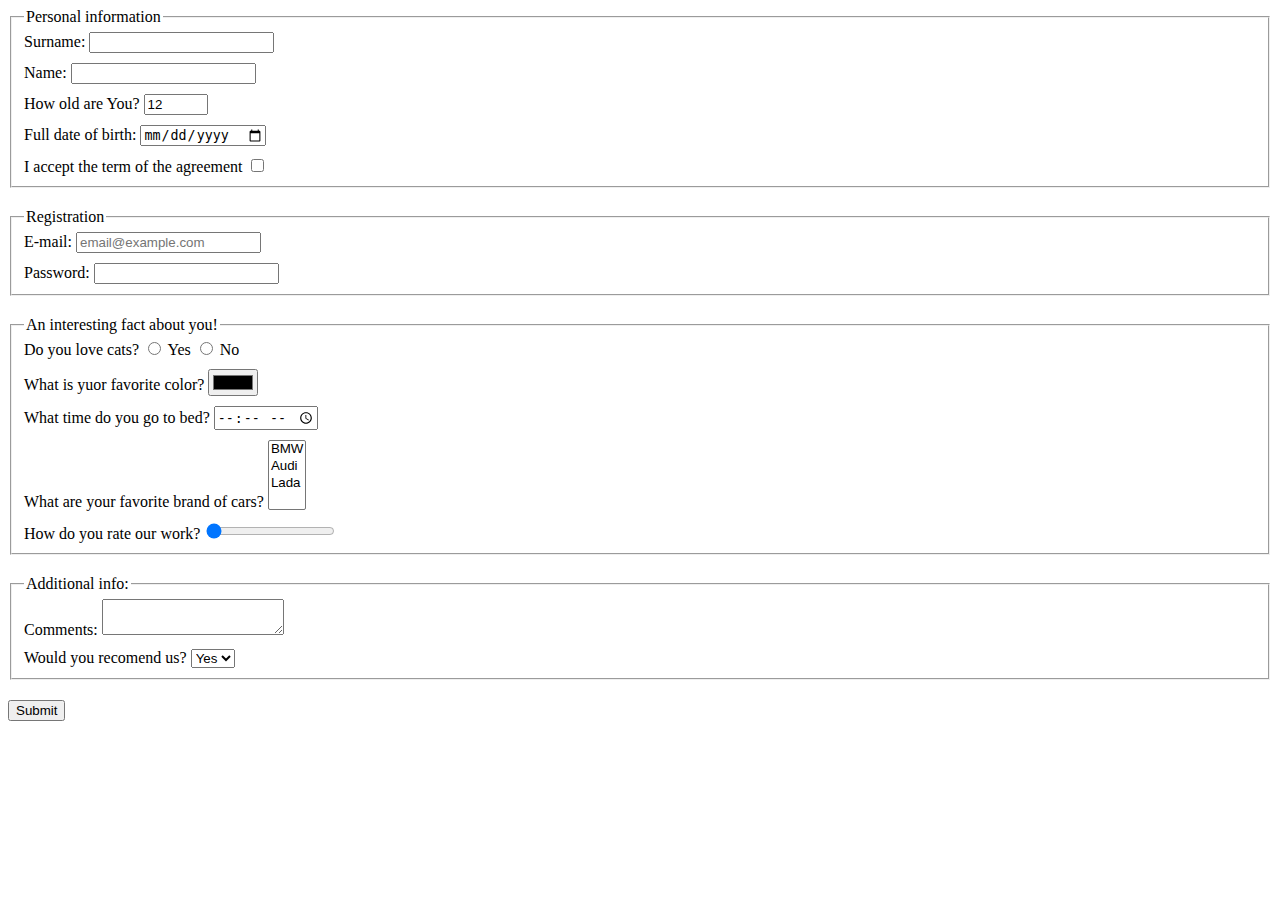
<file: index.html>
<!doctype html><html lang="en"><head><meta charset="UTF-8"><meta name="viewport" content="width=device-width, user-scalable=no, initial-scale=1.0, maximum-scale=1.0, minimum-scale=1.0"><meta http-equiv="X-UA-Compatible" content="ie=edge"><title>HTML Form</title><link rel="stylesheet" href="style.f31faa4b.css"></head><body> <form action="https://mate-academy-form-lesson.herokuapp.com/create-application" method="post"> <fieldset class="form-field"> <legend>Personal information</legend> <label class="label"> Surname: <input type="text" name="surname" autocomplete="off"> </label> <label class="label"> Name: <input type="text" name="name" autocomplete="off"> </label> <label class="label"> How old are You? <input type="number" min="1" max="100" value="12"> </label> <label class="label"> Full date of birth: <input type="date" name="birthDate"> </label> <label class="label"> I accept the term of the agreement <input type="checkbox"> </label> </fieldset> <fieldset class="form-field"> <legend>Registration</legend> <label class="label"> E-mail: <input type="email" name="email" placeholder="email@example.com" required> </label> <label class="label"> Password: <input type="password" name="password" minlength="8" maxlength="20" required> </label> </fieldset> <fieldset class="form-field"> <legend>An interesting fact about you!</legend> <div class="label"> Do you love cats? <label> <input type="radio" name="cat" value="y"> Yes </label> <label> <input type="radio" name="cat" value="n"> No </label> </div> <label class="label"> What is yuor favorite color? <input type="color" name="color"> </label> <label class="label"> What time do you go to bed? <input type="time" name="time"> </label> <label class="label"> What are your favorite brand of cars? <select name="car" multiple> <option value="bmv">BMW</option> <option value="audi">Audi</option> <option value="lada">Lada</option> </select> </label> <label class="label"> How do you rate our work? <input type="range" name="rate" min="0" max="100" value="0"> </label> </fieldset> <fieldset class="form-field"> <legend>Additional info:</legend> <label class="label"> Comments: <textarea name="comments"></textarea> </label> <label class="label"> Would you recomend us? <select name="recomend"> <option value="yes">Yes</option> <option value="no">No</option> </select> </label> </fieldset> <button type="submit">Submit</button> </form> <script type="text/javascript" src="main.e97352c4.js"></script> </body></html>
</file>
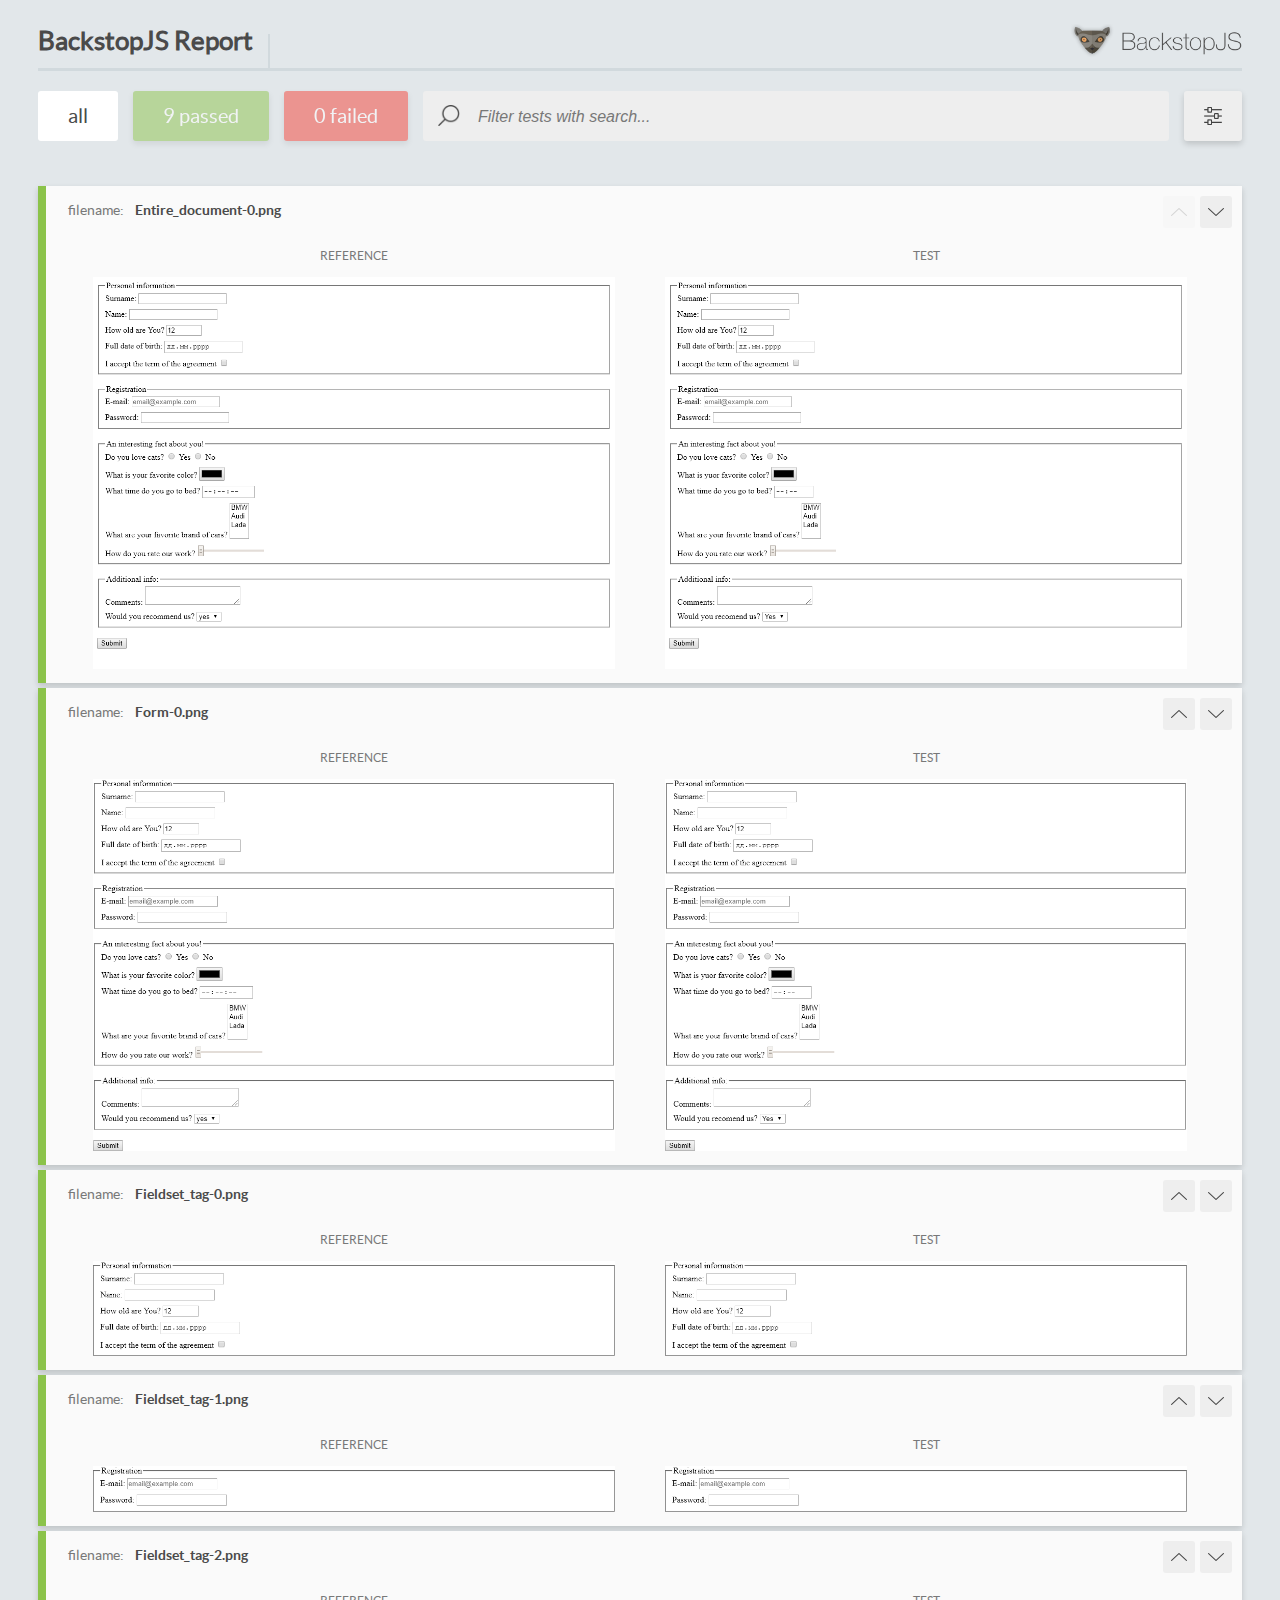
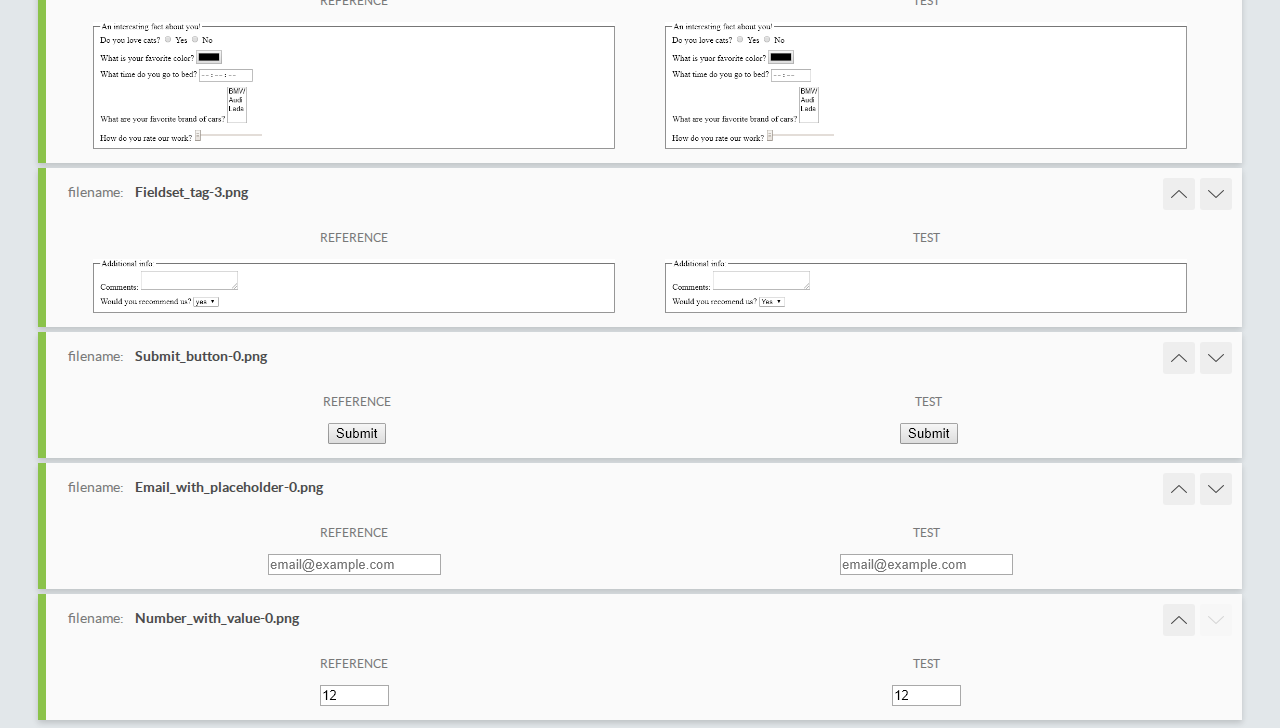
<file: report/html_report/index.html>
<!DOCTYPE html>
<html>
  <head>
    <meta charset="utf-8">
    <title>BackstopJS Report</title>

    <style>
      @font-face {
          font-family: 'latoregular';
          src: url('./assets/fonts/lato-regular-webfont.woff2') format('woff2'),
              url('./assets/fonts/lato-regular-webfont.woff') format('woff');
          font-weight: 400;
          font-style: normal;
      }
      @font-face {
          font-family: 'latobold';
          src: url('./assets/fonts/lato-bold-webfont.woff2') format('woff2'),
              url('./assets/fonts/lato-bold-webfont.woff') format('woff');
          font-weight: 700;
          font-style: normal;
      }

      .ReactModal__Body--open {
          overflow: hidden;
      }
      .ReactModal__Body--open .header {
        display: none;
      }

    </style>
  </head>
  <body style="background-color: #E2E7EA">
    <div id="root">

    </div>
    <script type="text/javascript">
      function report (report) { // eslint-disable-line no-unused-vars
        window.tests = report;
      }
    </script>
    <script type="text/javascript" src="config.js"></script>
    <script type="text/javascript" src="index_bundle.js"></script>
  </body>
</html>
</file>
<file: style.f31faa4b.css>
.form-field{margin-bottom:20px;padding-bottom:0}.label{display:block;margin-bottom:10px}
/*# sourceMappingURL=style.f31faa4b.css.map */
</file>
